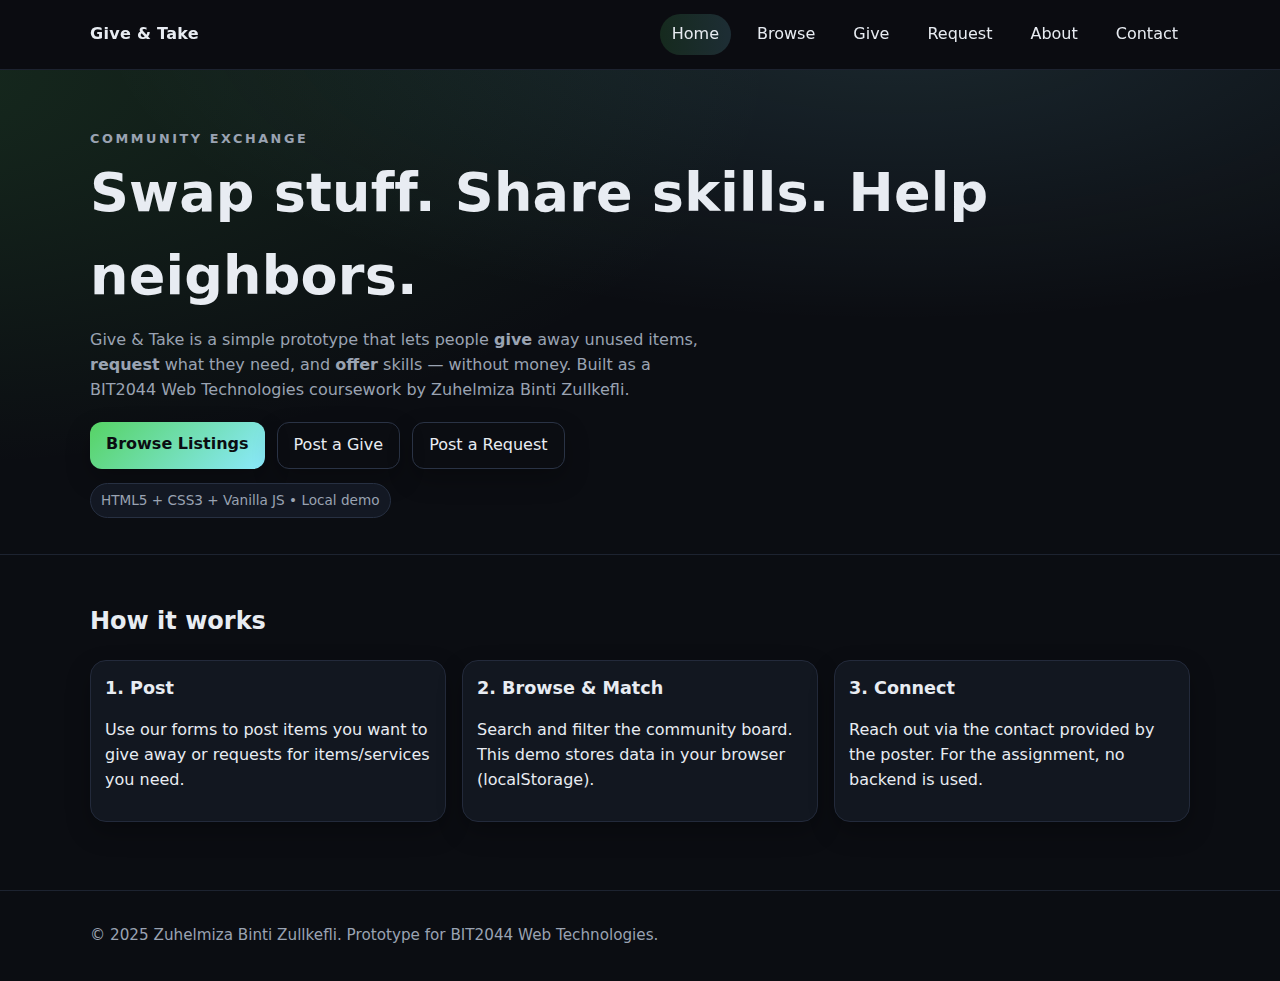
<file: index.html>
<!doctype html><html lang="en"><head><meta charset="utf-8">
<meta name="viewport" content="width=device-width, initial-scale=1">
<title>Give & Take — Community Exchange</title>
<link rel="stylesheet" href="css/style.css">
<script defer src="js/app.js"></script>
</head><body data-page="home"><header class="site-header">
  <div class="container header-inner">
    <a class="logo" href="index.html">Give &amp; Take</a>
    <nav aria-label="Primary">
      <ul class="nav">
        <li><a class="active" href="index.html">Home</a></li><li><a  href="listings.html">Browse</a></li><li><a  href="post.html">Give</a></li><li><a  href="request.html">Request</a></li><li><a  href="about.html">About</a></li><li><a  href="contact.html">Contact</a></li>
      </ul>
    </nav>
  </div>
</header>

    <section class="hero"><div class="container"><span class="kicker">Community Exchange</span><h1>Swap stuff. Share skills. Help neighbors.</h1>
    <p>Give &amp; Take is a simple prototype that lets people <strong>give</strong> away unused items, <strong>request</strong> what they need, and <strong>offer</strong> skills — without money. Built as a BIT2044 Web Technologies coursework by Zuhelmiza Binti Zullkefli.</p>
    <div class="cta"><a class="btn primary" href="listings.html">Browse Listings</a><a class="btn ghost" href="post.html">Post a Give</a><a class="btn ghost" href="request.html">Post a Request</a></div>
    <div style="margin-top:14px"><span class="badge">HTML5 + CSS3 + Vanilla JS • Local demo</span></div></div></section>
    <main class="container" style="padding:28px 0"><h2>How it works</h2><div class="grid">
    <article class="card" style="grid-column: span 4"><div class="content"><h3>1. Post</h3><p>Use our forms to post items you want to give away or requests for items/services you need.</p></div></article>
    <article class="card" style="grid-column: span 4"><div class="content"><h3>2. Browse &amp; Match</h3><p>Search and filter the community board. This demo stores data in your browser (localStorage).</p></div></article>
    <article class="card" style="grid-column: span 4"><div class="content"><h3>3. Connect</h3><p>Reach out via the contact provided by the poster. For the assignment, no backend is used.</p></div></article>
    </div></main><footer class="site-footer">
  <div class="container">
    <p>© 2025 Zuhelmiza Binti Zullkefli. Prototype for BIT2044 Web Technologies.</p>
  </div>
</footer>
</body></html>
</file>
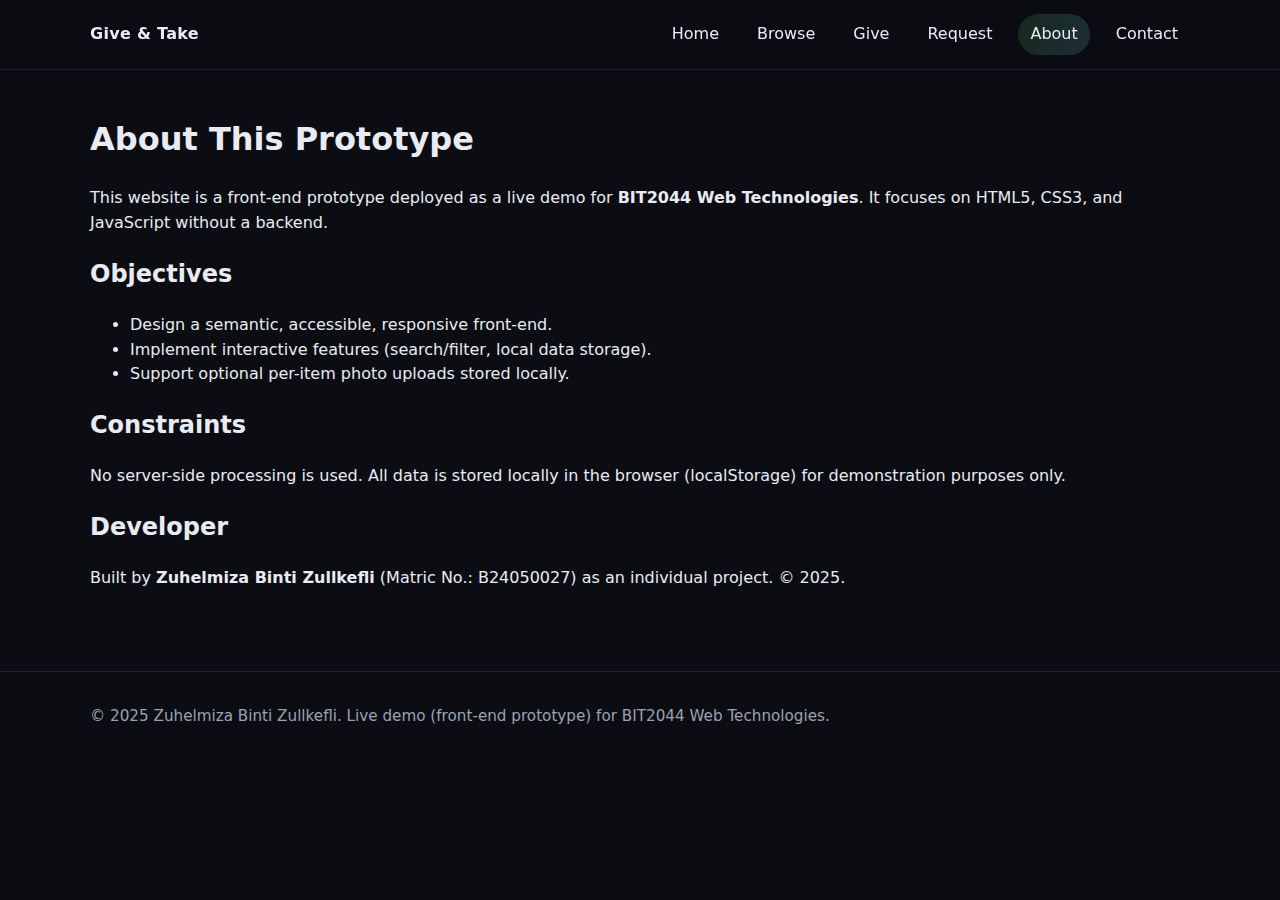
<file: about.html>
<!doctype html><html lang="en"><head><meta charset="utf-8">
<meta name="viewport" content="width=device-width, initial-scale=1">
<title>About — Give & Take</title>
<link rel="stylesheet" href="css/style.css">
<script defer src="js/app.js"></script>
</head><body data-page="about"><header class="site-header">
  <div class="container header-inner">
    <a class="logo" href="index.html">Give &amp; Take</a>
    <nav aria-label="Primary">
      <ul class="nav">
        <li><a  href="index.html">Home</a></li><li><a  href="listings.html">Browse</a></li><li><a  href="post.html">Give</a></li><li><a  href="request.html">Request</a></li><li><a class="active" href="about.html">About</a></li><li><a  href="contact.html">Contact</a></li>
      </ul>
    </nav>
  </div>
</header>

    <main class="container" style="padding:24px 0"><h1>About This Prototype</h1>
    <p>This website is a front-end prototype deployed as a live demo for <strong>BIT2044 Web Technologies</strong>. It focuses on HTML5, CSS3, and JavaScript without a backend.</p>
    <h2>Objectives</h2><ul><li>Design a semantic, accessible, responsive front-end.</li><li>Implement interactive features (search/filter, local data storage).</li><li>Support optional per-item photo uploads stored locally.</li></ul>
    <h2>Constraints</h2><p>No server-side processing is used. All data is stored locally in the browser (localStorage) for demonstration purposes only.</p>
    <h2>Developer</h2><p>Built by <strong>Zuhelmiza Binti Zullkefli</strong> (Matric No.: B24050027) as an individual project. © 2025.</p></main><footer class="site-footer">
  <div class="container">
    <p>© 2025 Zuhelmiza Binti Zullkefli. Live demo (front-end prototype) for BIT2044 Web Technologies.</p>
  </div>
</footer>
</body></html>
</file>
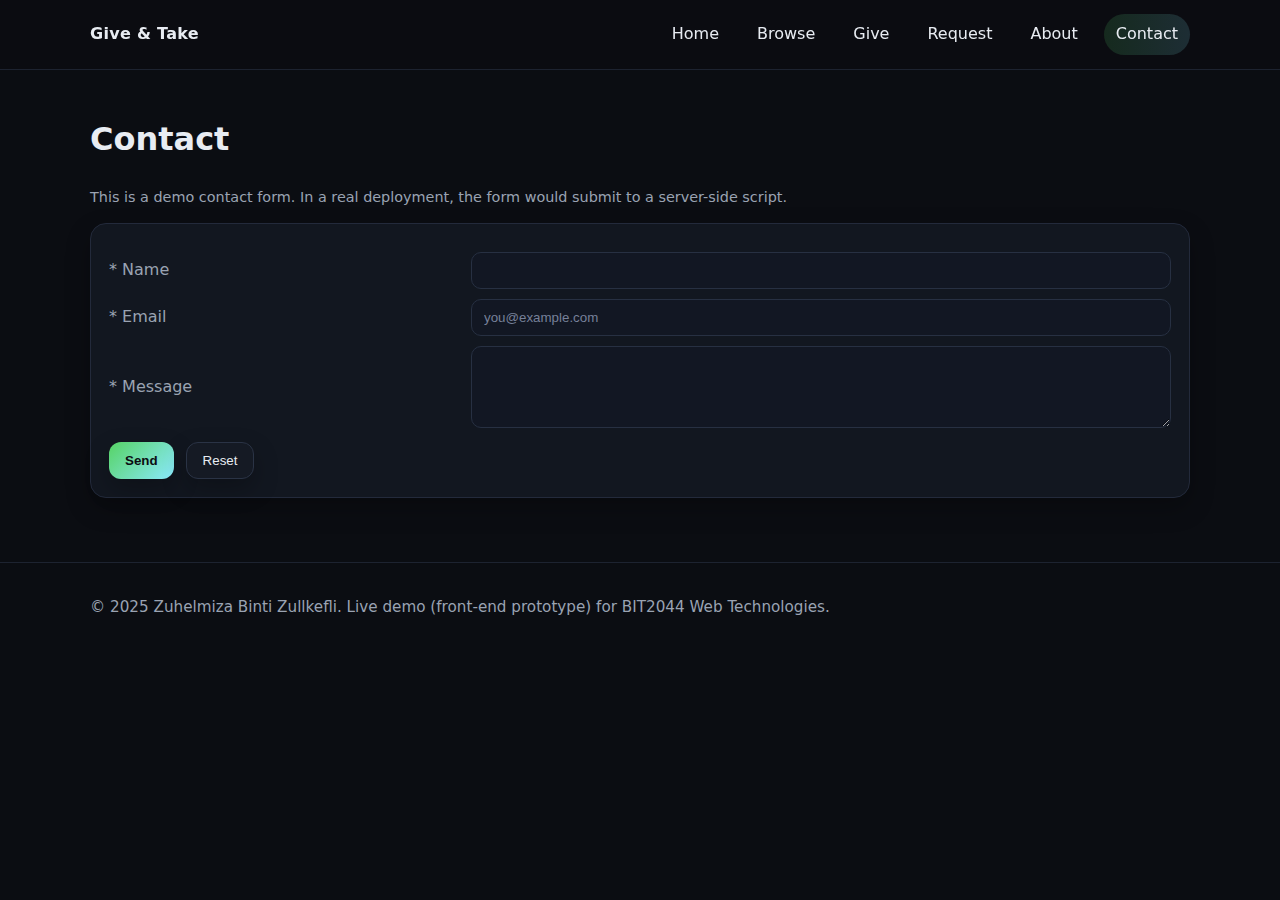
<file: contact.html>
<!doctype html><html lang="en"><head><meta charset="utf-8"><meta name="viewport" content="width=device-width, initial-scale=1">
    <title>Contact — Give & Take</title><link rel="stylesheet" href="css/style.css"><script defer src="js/app.js"></script></head>
    <body data-page="contact"><header class="site-header">
  <div class="container header-inner">
    <a class="logo" href="index.html">Give &amp; Take</a>
    <nav aria-label="Primary">
      <ul class="nav">
        <li><a  href="index.html">Home</a></li><li><a  href="listings.html">Browse</a></li><li><a  href="post.html">Give</a></li><li><a  href="request.html">Request</a></li><li><a  href="about.html">About</a></li><li><a class="active" href="contact.html">Contact</a></li>
      </ul>
    </nav>
  </div>
</header>
<main class="container" style="padding:24px 0"><h1>Contact</h1>
    <p class="help">This is a demo contact form. In a real deployment, the form would submit to a server-side script.</p>
    <form class="form-card" action="#" method="post"><div class="form-row"><label for="name">* Name</label><input class="input" id="name" name="name" required></div>
    <div class="form-row"><label for="email">* Email</label><input class="input" id="email" name="email" type="email" required placeholder="you@example.com"></div>
    <div class="form-row"><label for="message">* Message</label><textarea class="input" id="message" name="message" required rows="4"></textarea></div>
    <div class="form-actions"><button class="btn primary" type="submit">Send</button><button class="btn" type="reset">Reset</button></div></form></main><footer class="site-footer">
  <div class="container">
    <p>© 2025 Zuhelmiza Binti Zullkefli. Live demo (front-end prototype) for BIT2044 Web Technologies.</p>
  </div>
</footer>
</body></html>
</file>
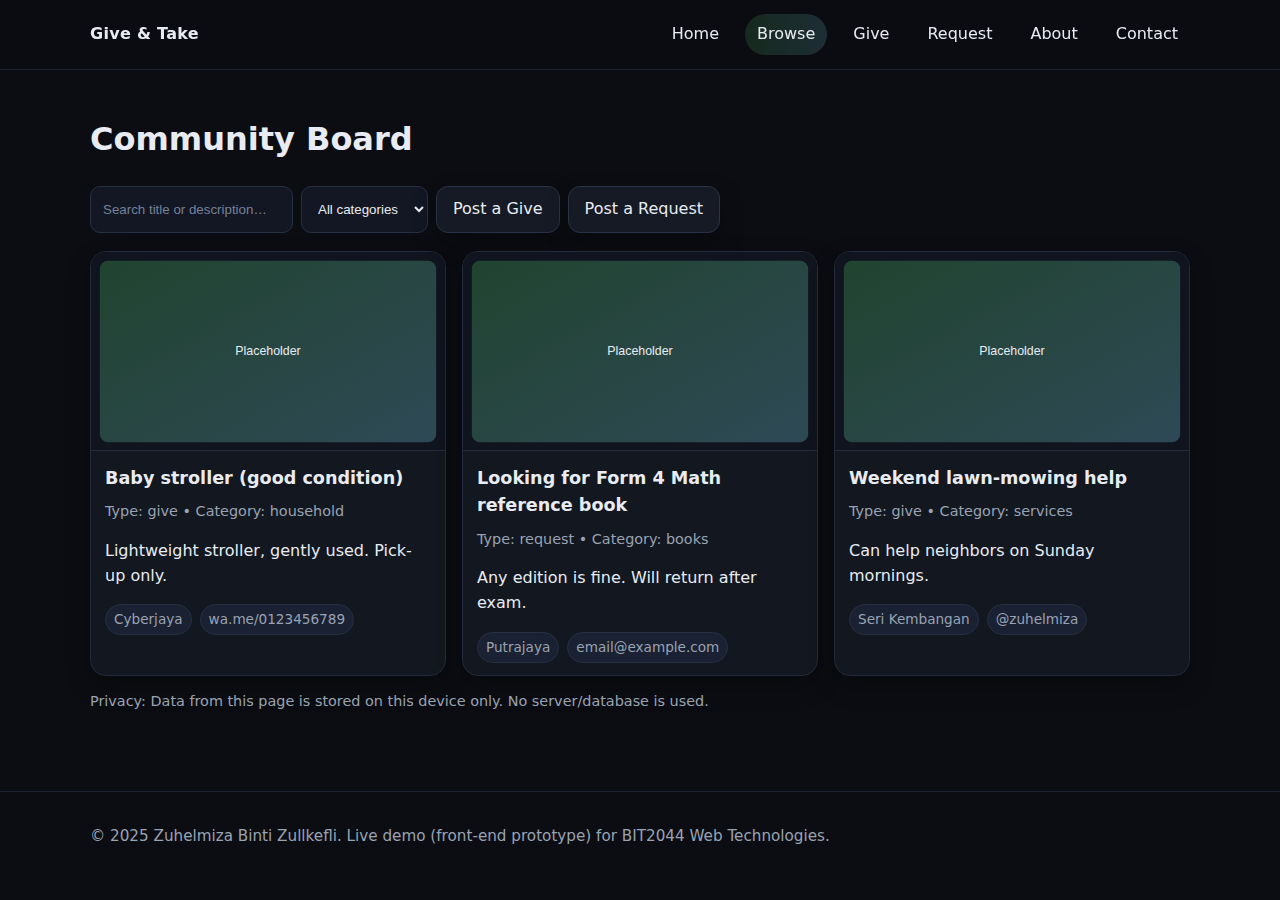
<file: listings.html>
<!doctype html><html lang="en"><head><meta charset="utf-8"><meta name="viewport" content="width=device-width, initial-scale=1">
    <title>Browse — Give & Take</title><link rel="stylesheet" href="css/style.css"><script defer src="js/app.js"></script></head>
    <body data-page="listings"><header class="site-header">
  <div class="container header-inner">
    <a class="logo" href="index.html">Give &amp; Take</a>
    <nav aria-label="Primary">
      <ul class="nav">
        <li><a  href="index.html">Home</a></li><li><a class="active" href="listings.html">Browse</a></li><li><a  href="post.html">Give</a></li><li><a  href="request.html">Request</a></li><li><a  href="about.html">About</a></li><li><a  href="contact.html">Contact</a></li>
      </ul>
    </nav>
  </div>
</header>
<main class="container" style="padding:24px 0"><h1>Community Board</h1>
    <div class="filters" role="search"><input class="input" type="search" placeholder="Search title or description…" data-search aria-label="Search listings">
    <select data-cat aria-label="Filter by category"><option value="all">All categories</option><option value="household">Household</option><option value="electronics">Electronics</option><option value="services">Services</option><option value="books">Books</option><option value="others">Others</option></select>
    <a class="btn" href="post.html">Post a Give</a><a class="btn" href="request.html">Post a Request</a></div>
    <section class="grid" data-listings aria-live="polite"></section>
    <p class="help">Privacy: Data from this page is stored on this device only. No server/database is used.</p></main><footer class="site-footer">
  <div class="container">
    <p>© 2025 Zuhelmiza Binti Zullkefli. Live demo (front-end prototype) for BIT2044 Web Technologies.</p>
  </div>
</footer>
</body></html>
</file>
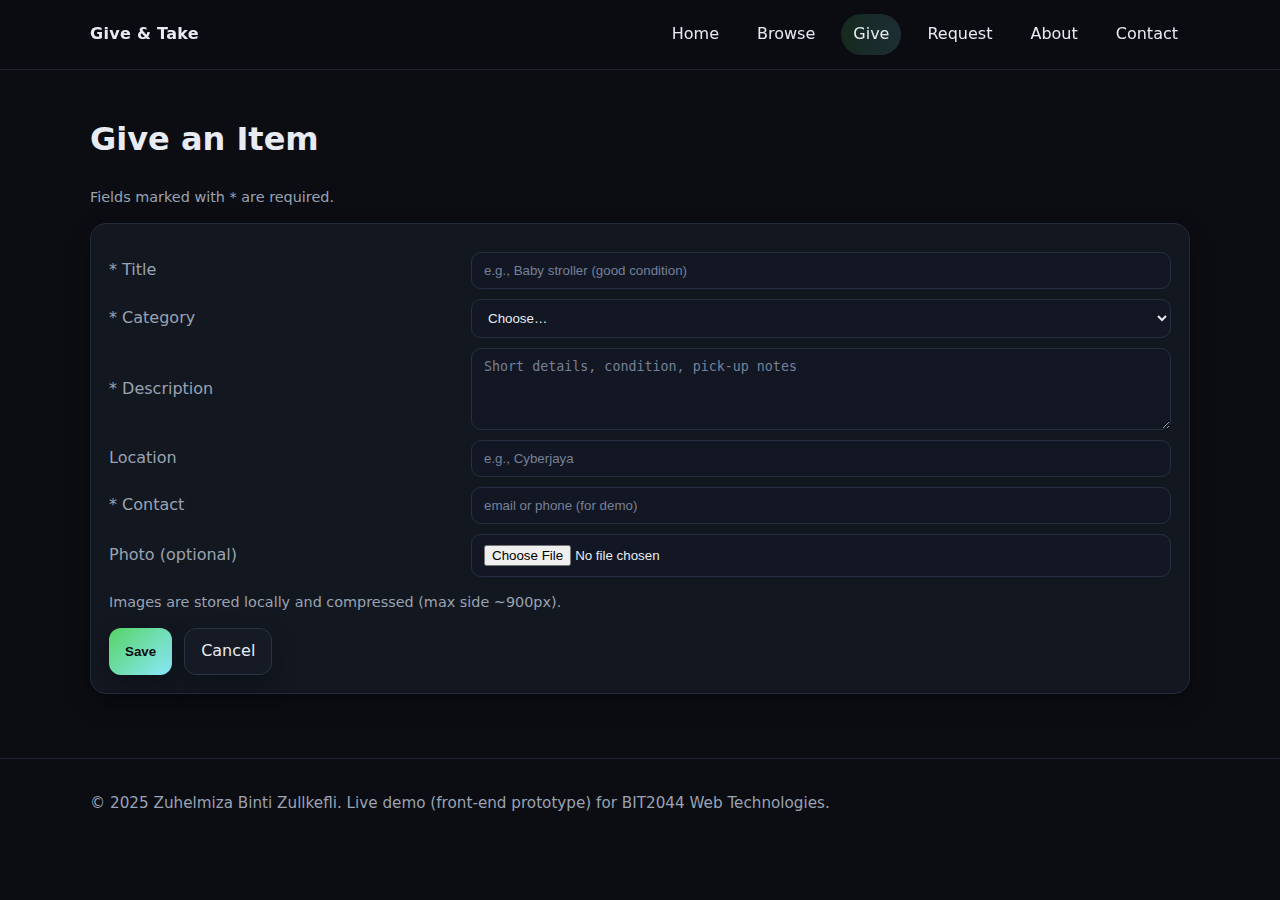
<file: post.html>
<!doctype html><html lang="en"><head><meta charset="utf-8"><meta name="viewport" content="width=device-width, initial-scale=1">
    <title>Give an Item — Give & Take</title><link rel="stylesheet" href="css/style.css"><script defer src="js/app.js"></script></head>
    <body data-page="post"><header class="site-header">
  <div class="container header-inner">
    <a class="logo" href="index.html">Give &amp; Take</a>
    <nav aria-label="Primary">
      <ul class="nav">
        <li><a  href="index.html">Home</a></li><li><a  href="listings.html">Browse</a></li><li><a class="active" href="post.html">Give</a></li><li><a  href="request.html">Request</a></li><li><a  href="about.html">About</a></li><li><a  href="contact.html">Contact</a></li>
      </ul>
    </nav>
  </div>
</header>
<main class="container" style="padding:24px 0"><h1>Give an Item</h1>
    <p class="help">Fields marked with * are required.</p><form id="postForm" class="form-card" novalidate>
    <div class="form-row"><label for="title">* Title</label><input class="input" id="title" name="title" required minlength="3" maxlength="80" placeholder="e.g., Baby stroller (good condition)"></div>
    <div class="form-row"><label for="category">* Category</label><select id="category" name="category" required><option value=''>Choose…</option><option value='household'>Household</option><option value='electronics'>Electronics</option><option value='services'>Services</option><option value='books'>Books</option><option value='others'>Others</option></select></div>
    <div class="form-row"><label for="desc">* Description</label><textarea class="input" id="desc" name="desc" required rows="4" placeholder="Short details, condition, pick-up notes"></textarea></div>
    <div class="form-row"><label for="location">Location</label><input class="input" id="location" name="location" placeholder="e.g., Cyberjaya"></div>
    <div class="form-row"><label for="contact">* Contact</label><input class="input" id="contact" name="contact" required placeholder="email or phone (for demo)"></div>
    <div class="form-row"><label for="image">Photo (optional)</label><input class="input" id="image" name="image" type="file" accept="image/*"></div>
    <p class="help">Images are stored locally and compressed (max side ~900px).</p>
    <div class="form-actions"><button class="btn primary" type="submit">Save</button><a class="btn" href="listings.html">Cancel</a></div></form></main><footer class="site-footer">
  <div class="container">
    <p>© 2025 Zuhelmiza Binti Zullkefli. Live demo (front-end prototype) for BIT2044 Web Technologies.</p>
  </div>
</footer>
</body></html>
</file>
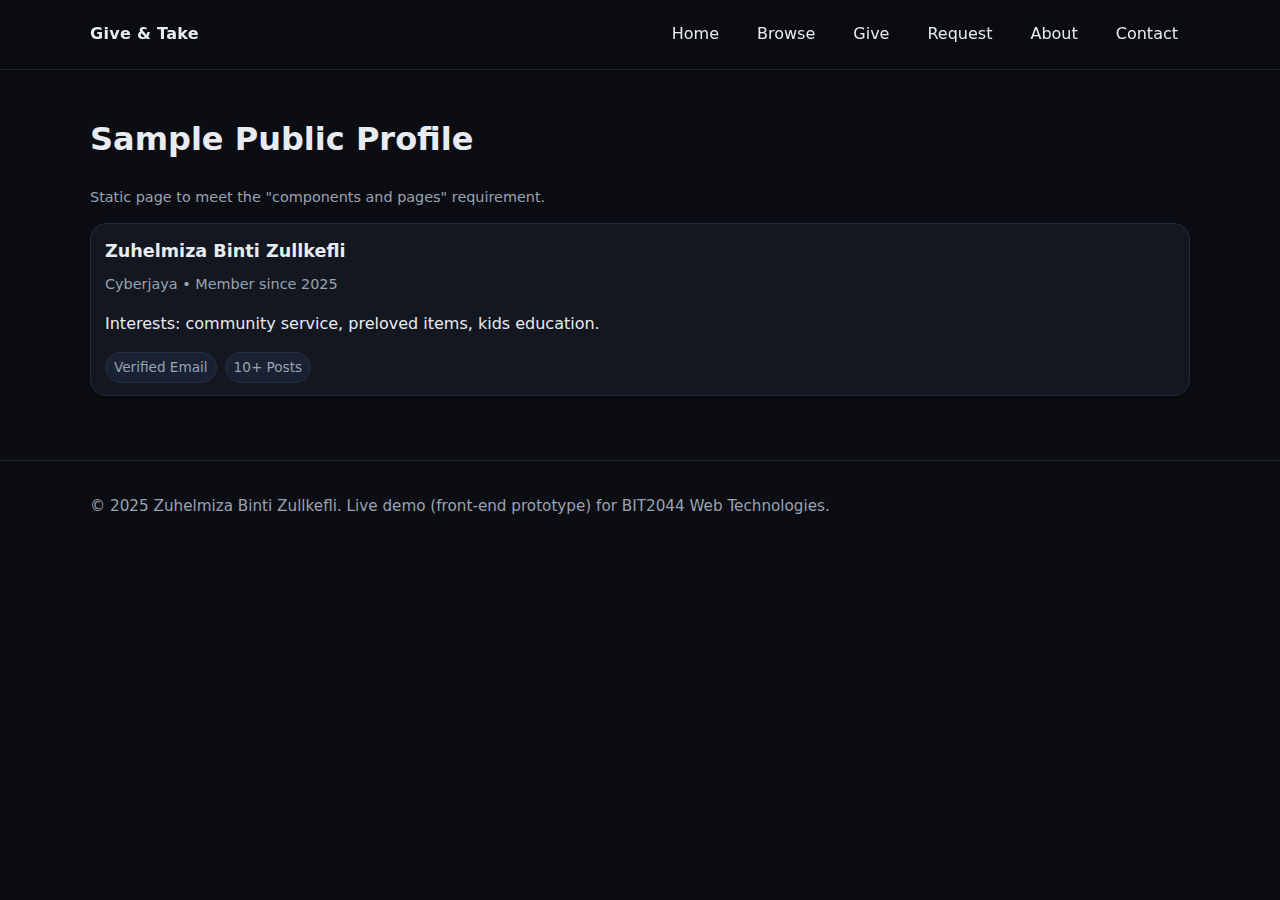
<file: profile.html>
<!doctype html><html lang="en"><head><meta charset="utf-8">
<meta name="viewport" content="width=device-width, initial-scale=1">
<title>Profile — Give & Take</title>
<link rel="stylesheet" href="css/style.css">
<script defer src="js/app.js"></script>
</head><body data-page="profile"><header class="site-header">
  <div class="container header-inner">
    <a class="logo" href="index.html">Give &amp; Take</a>
    <nav aria-label="Primary">
      <ul class="nav">
        <li><a  href="index.html">Home</a></li><li><a  href="listings.html">Browse</a></li><li><a  href="post.html">Give</a></li><li><a  href="request.html">Request</a></li><li><a  href="about.html">About</a></li><li><a  href="contact.html">Contact</a></li>
      </ul>
    </nav>
  </div>
</header>

    <main class="container" style="padding:24px 0"><h1>Sample Public Profile</h1><p class="help">Static page to meet the "components and pages" requirement.</p>
    <section class="grid"><article class="card" style="grid-column: span 12"><div class="content"><h3>Zuhelmiza Binti Zullkefli</h3><div class="meta">Cyberjaya • Member since 2025</div>
    <p>Interests: community service, preloved items, kids education.</p><div class="chips"><span class="chip">Verified Email</span><span class="chip">10+ Posts</span></div>
    </div></article></section></main><footer class="site-footer">
  <div class="container">
    <p>© 2025 Zuhelmiza Binti Zullkefli. Live demo (front-end prototype) for BIT2044 Web Technologies.</p>
  </div>
</footer>
</body></html>
</file>
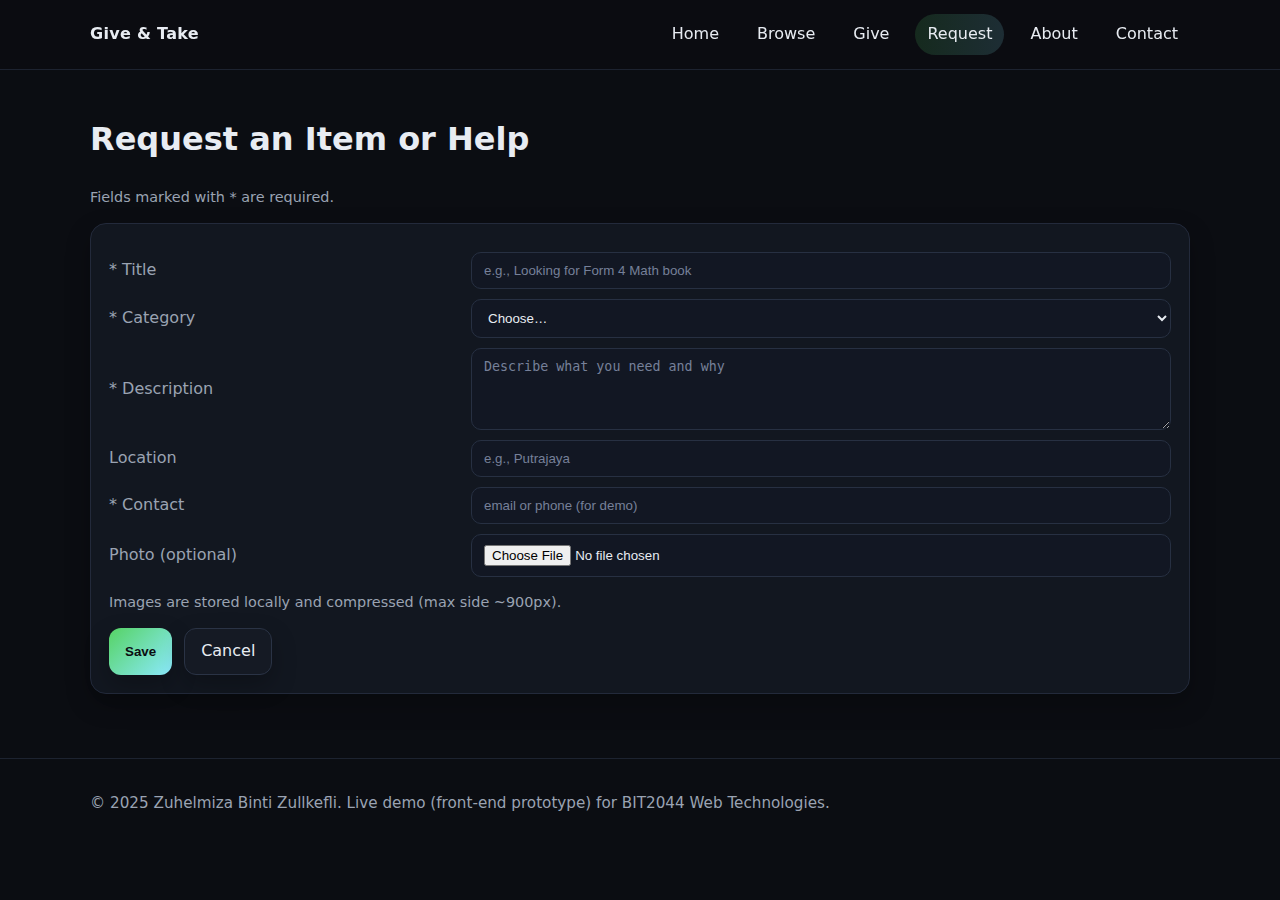
<file: request.html>
<!doctype html><html lang="en"><head><meta charset="utf-8"><meta name="viewport" content="width=device-width, initial-scale=1">
    <title>Request Something — Give & Take</title><link rel="stylesheet" href="css/style.css"><script defer src="js/app.js"></script></head>
    <body data-page="request"><header class="site-header">
  <div class="container header-inner">
    <a class="logo" href="index.html">Give &amp; Take</a>
    <nav aria-label="Primary">
      <ul class="nav">
        <li><a  href="index.html">Home</a></li><li><a  href="listings.html">Browse</a></li><li><a  href="post.html">Give</a></li><li><a class="active" href="request.html">Request</a></li><li><a  href="about.html">About</a></li><li><a  href="contact.html">Contact</a></li>
      </ul>
    </nav>
  </div>
</header>
<main class="container" style="padding:24px 0"><h1>Request an Item or Help</h1>
    <p class="help">Fields marked with * are required.</p><form id="requestForm" class="form-card" novalidate>
    <div class="form-row"><label for="title">* Title</label><input class="input" id="title" name="title" required minlength="3" maxlength="80" placeholder="e.g., Looking for Form 4 Math book"></div>
    <div class="form-row"><label for="category">* Category</label><select id="category" name="category" required><option value=''>Choose…</option><option value='household'>Household</option><option value='electronics'>Electronics</option><option value='services'>Services</option><option value='books'>Books</option><option value='others'>Others</option></select></div>
    <div class="form-row"><label for="desc">* Description</label><textarea class="input" id="desc" name="desc" required rows="4" placeholder="Describe what you need and why"></textarea></div>
    <div class="form-row"><label for="location">Location</label><input class="input" id="location" name="location" placeholder="e.g., Putrajaya"></div>
    <div class="form-row"><label for="contact">* Contact</label><input class="input" id="contact" name="contact" required placeholder="email or phone (for demo)"></div>
    <div class="form-row"><label for="image">Photo (optional)</label><input class="input" id="image" name="image" type="file" accept="image/*"></div>
    <p class="help">Images are stored locally and compressed (max side ~900px).</p>
    <div class="form-actions"><button class="btn primary" type="submit">Save</button><a class="btn" href="listings.html">Cancel</a></div></form></main><footer class="site-footer">
  <div class="container">
    <p>© 2025 Zuhelmiza Binti Zullkefli. Live demo (front-end prototype) for BIT2044 Web Technologies.</p>
  </div>
</footer>
</body></html>
</file>
<file: css/style.css>
:root{
  --bg:#0b0d12; --panel:#121720; --muted:#9aa3b2; --text:#e8ecf2;
  --brand:#56d364; --brand2:#8be9fd; --accent:#ffd166; --danger:#ff6b6b;
  --radius:16px; --shadow:0 10px 25px rgba(0,0,0,.25);
}
*{box-sizing:border-box}
html,body{margin:0;padding:0;background:var(--bg);color:var(--text);font-family:system-ui,-apple-system,Segoe UI,Roboto,Ubuntu,Cantarell,'Helvetica Neue',Arial,'Noto Sans',sans-serif;line-height:1.55}
.container{width:min(1100px,92%);margin-inline:auto}
a{color:var(--brand);text-decoration:none} a:hover{text-decoration:underline}
.site-header{position:sticky;top:0;background:rgba(11,13,18,.8);backdrop-filter:blur(8px);border-bottom:1px solid #1d2330;z-index:10}
.header-inner{display:flex;align-items:center;justify-content:space-between;padding:14px 0}
.logo{font-weight:800;letter-spacing:.3px;color:var(--text)}
.nav{list-style:none;display:flex;gap:14px;margin:0;padding:0}
.nav a{display:inline-block;padding:8px 12px;border-radius:999px;color:var(--text);}
.nav a.active,.nav a:hover{background:linear-gradient(90deg,rgba(86,211,100,.15),rgba(139,233,253,.15));}
.hero{padding:56px 0 36px;background:
 radial-gradient(800px 300px at 70% -10%, rgba(139,233,253,.12), transparent),
 radial-gradient(900px 400px at -10% 0%, rgba(86,211,100,.15), transparent);
 border-bottom:1px solid #1d2330;}
.hero h1{font-size: clamp(32px, 5vw, 54px);margin:0 0 10px;font-weight:900;letter-spacing:.2px}
.hero p{max-width: 60ch;color:var(--muted);margin:0 0 20px}
.hero .cta{display:flex;gap:12px;flex-wrap:wrap}
.btn{display:inline-block;padding:10px 16px;border-radius:12px;border:1px solid #2a3345;background:#151a24;color:var(--text);box-shadow:var(--shadow)}
.btn.primary{background:linear-gradient(135deg,var(--brand),var(--brand2));color:#0b0d12;border:0;font-weight:700}
.btn.ghost{background:transparent;border:1px solid #2a3345}
.badge{display:inline-block;padding:6px 10px;border-radius:999px;background:#131823;border:1px solid #273042;color:var(--muted);font-size:.85rem}
.grid{display:grid;grid-template-columns:repeat(12,1fr);gap:16px}
.card{grid-column: span 4;background:var(--panel);border:1px solid #232a3b;border-radius:var(--radius);box-shadow:var(--shadow);overflow:hidden}
.card .media{aspect-ratio:16/9;background:#0f141e;display:flex;align-items:center;justify-content:center;border-bottom:1px solid #232a3b}
.card .media img{max-width:100%;max-height:100%;object-fit:cover;width:100%;height:100%}
.card .content{padding:12px 14px}
.card h3{margin:2px 0 8px;font-size:1.1rem}
.meta{color:var(--muted);font-size:.9rem}
.chips{display:flex;flex-wrap:wrap;gap:8px;margin-top:8px}
.chip{padding:4px 8px;border-radius:999px;background:#192132;border:1px solid #273042;color:var(--muted);font-size:.85rem}
.filters{display:flex;gap:8px;flex-wrap:wrap;margin:18px 0}
.input, select{background:#121723;border:1px solid #273042;color:var(--text);padding:10px 12px;border-radius:10px;outline:none}
.input::placeholder{color:#768099}
.form-card{background:var(--panel);border:1px solid #232a3b;border-radius:var(--radius);box-shadow:var(--shadow);padding:18px}
.form-row{display:grid;grid-template-columns:1fr 2fr;gap:12px;margin:10px 0;align-items:center}
.form-row label{color:var(--muted)} .form-actions{display:flex;gap:12px;margin-top:14px}
.help{color:var(--muted);font-size:.9rem}
.kicker{color:var(--muted);font-weight:600;letter-spacing:.2em;text-transform:uppercase;font-size:.8rem;margin-bottom:6px}
.site-footer{border-top:1px solid #1d2330;margin-top:40px} .site-footer .container{padding:18px 0;color:var(--muted);font-size:.95rem}
@media (max-width: 900px){ .card{grid-column: span 6} .form-row{grid-template-columns:1fr} }
@media (max-width: 560px){ .card{grid-column: span 12} }
</file>
